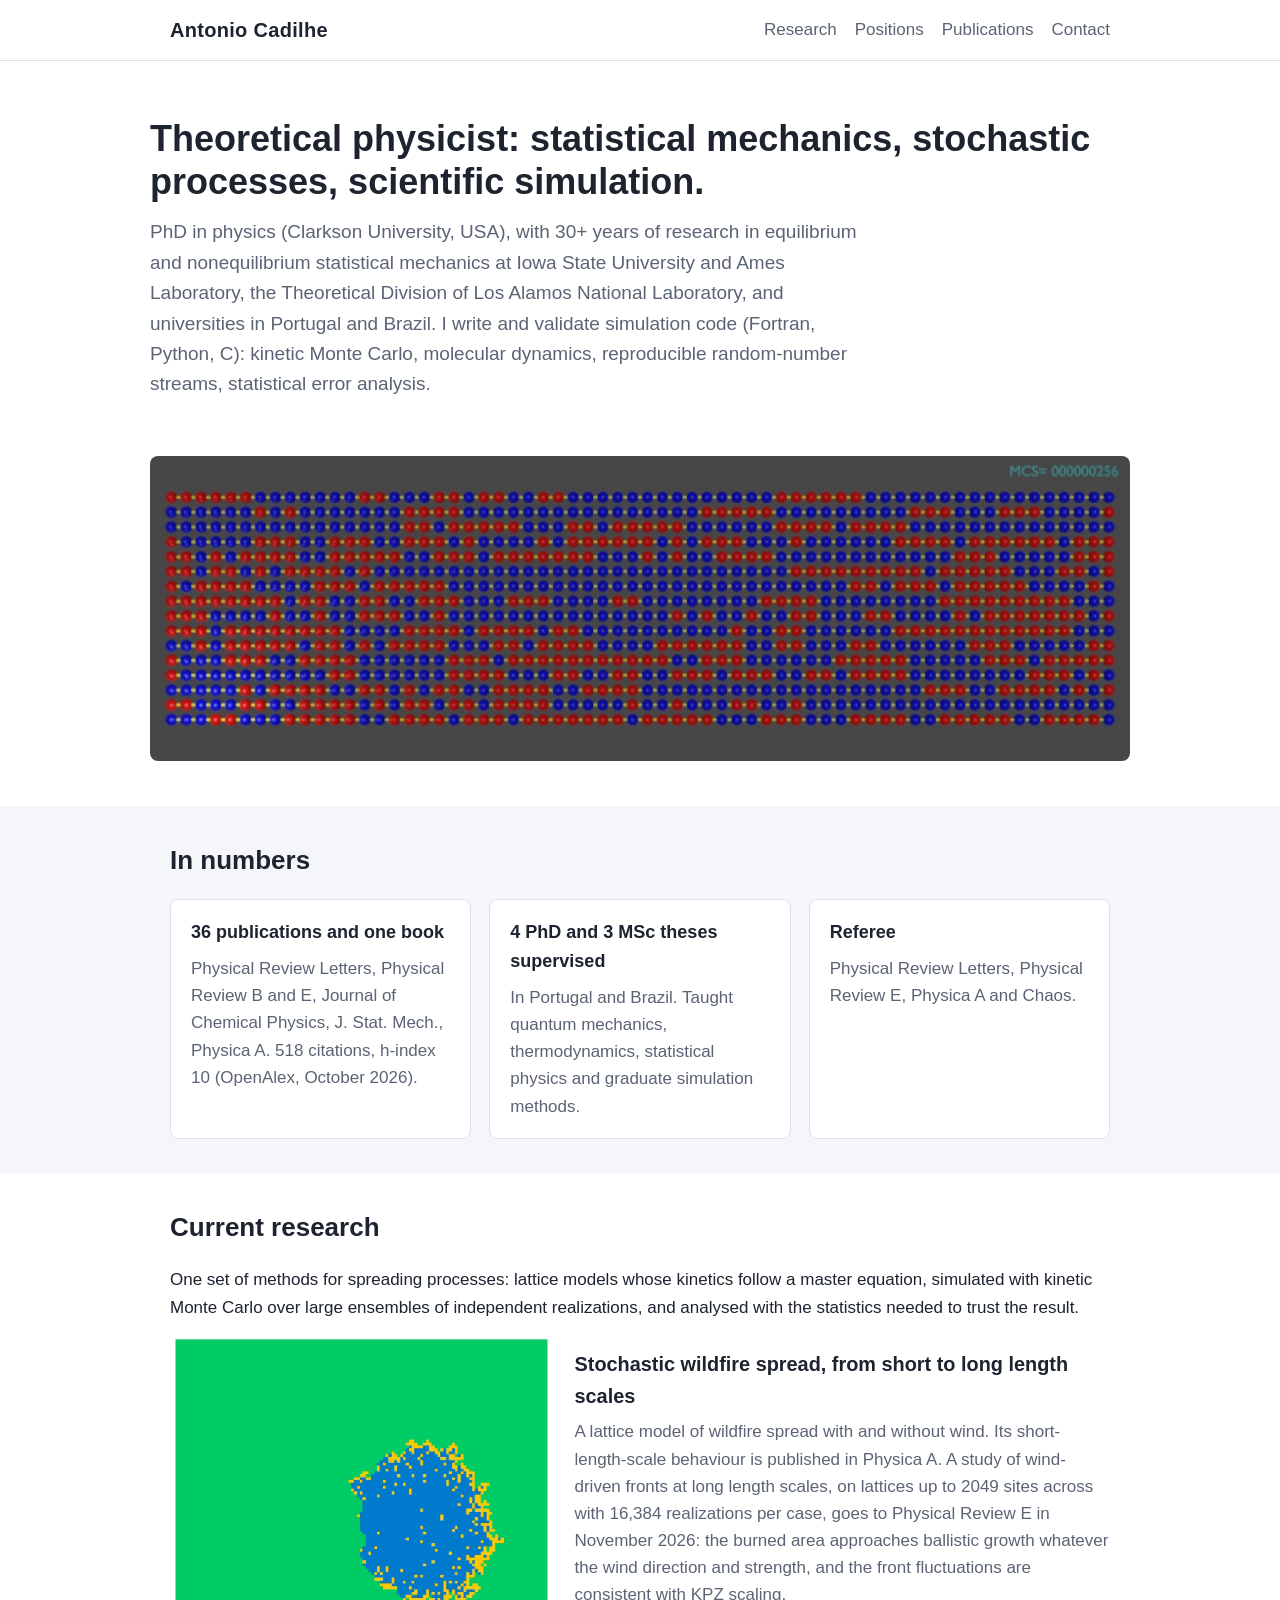
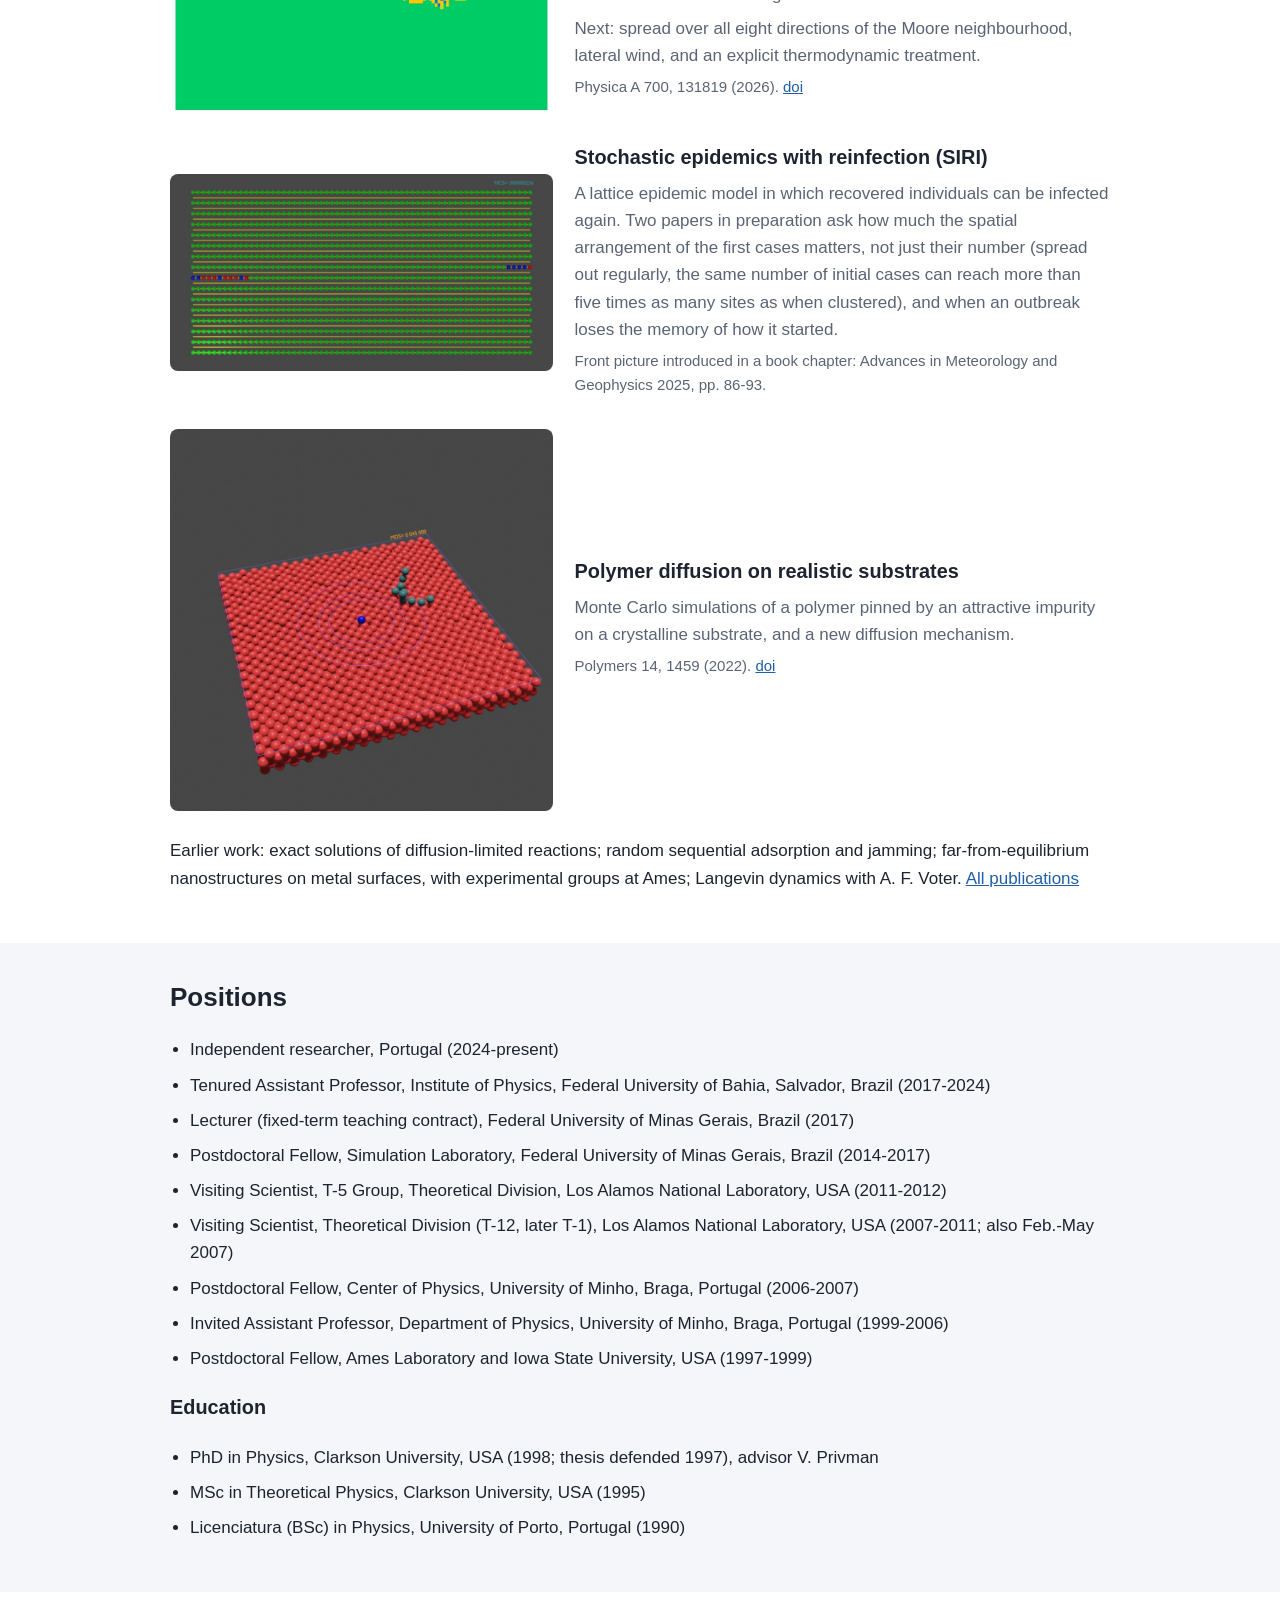
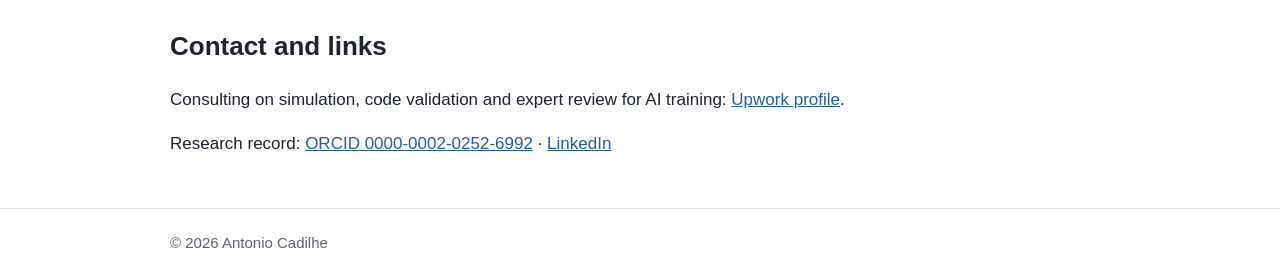
<file: index.html>
<!doctype html>
<html lang="en">
<head>
<meta charset="utf-8">
<meta name="viewport" content="width=device-width, initial-scale=1">
<title>Antonio Cadilhe | Theoretical physicist</title>
<meta name="description" content="Antonio Cadilhe, PhD: theoretical physicist working on statistical mechanics, stochastic processes and scientific simulation (kinetic Monte Carlo, molecular dynamics).">
<link rel="stylesheet" href="style.css">
</head>
<body>
<header><div class="wrap">
  <a class="brand" href="index.html">Antonio Cadilhe</a>
  <nav><a href="#research">Research</a><a href="#positions">Positions</a><a href="publications.html">Publications</a><a href="#contact">Contact</a></nav>
</div></header>

<div class="wrap hero">
  <h1>Theoretical physicist: statistical mechanics, stochastic processes, scientific simulation.</h1>
  <p>PhD in physics (Clarkson University, USA), with 30+ years of research in equilibrium and nonequilibrium
  statistical mechanics at Iowa State University and Ames Laboratory, the Theoretical Division of Los Alamos National
  Laboratory, and universities in Portugal and Brazil. I write and validate simulation code (Fortran, Python, C):
  kinetic Monte Carlo, molecular dynamics, reproducible random-number streams, statistical error analysis.</p>
  <img src="img/front.jpg" alt="Lattice simulation of a stochastic epidemic model after 256 Monte Carlo steps">
</div>

<section class="soft"><div class="wrap">
  <h2>In numbers</h2>
  <div class="grid">
    <div class="card"><h3>36 publications and one book</h3><p>Physical Review Letters, Physical Review B and E, Journal
      of Chemical Physics, J. Stat. Mech., Physica A. 518 citations, h-index 10 (OpenAlex, October 2026).</p></div>
    <div class="card"><h3>4 PhD and 3 MSc theses supervised</h3><p>In Portugal and Brazil. Taught quantum mechanics,
      thermodynamics, statistical physics and graduate simulation methods.</p></div>
    <div class="card"><h3>Referee</h3><p>Physical Review Letters, Physical Review E, Physica A and Chaos.</p></div>
  </div>
</div></section>

<section id="research"><div class="wrap">
  <h2>Current research</h2>
  <p>One set of methods for spreading processes: lattice models whose kinetics follow a master equation, simulated
  with kinetic Monte Carlo over large ensembles of independent realizations, and analysed with the statistics needed
  to trust the result.</p>
  <div class="work">
    <img src="img/wildfire.jpg" alt="Kinetic Monte Carlo snapshot of a wildfire driven by wind: unburned (green), burning (yellow) and burned (blue) sites">
    <div><h3>Stochastic wildfire spread, from short to long length scales</h3>
      <p>A lattice model of wildfire spread with and without wind. Its short-length-scale behaviour is published in
      Physica A. A study of wind-driven fronts at long length scales, on lattices up to 2049 sites across with 16,384
      realizations per case, goes to Physical Review E in November 2026: the burned area approaches ballistic growth
      whatever the wind direction and strength, and the front fluctuations are consistent with KPZ scaling.</p>
      <p>Next: spread over all eight directions of the Moore neighbourhood, lateral wind, and an explicit
      thermodynamic treatment.</p>
      <p class="small">Physica A 700, 131819 (2026).
      <a href="https://doi.org/10.1016/j.physa.2026.131819">doi</a></p></div>
  </div>
  <div class="work">
    <img src="img/epidemic.jpg" alt="Snapshot of a lattice simulation of stochastic epidemic spreading">
    <div><h3>Stochastic epidemics with reinfection (SIRI)</h3>
      <p>A lattice epidemic model in which recovered individuals can be infected again. Two papers in preparation ask
      how much the spatial arrangement of the first cases matters, not just their number (spread out regularly, the
      same number of initial cases can reach more than five times as many sites as when clustered), and when an
      outbreak loses the memory of how it started.</p>
      <p class="small">Front picture introduced in a book chapter: Advances in Meteorology and Geophysics 2025,
      pp. 86-93.</p></div>
  </div>
  <div class="work">
    <img src="img/polymer.jpg" alt="Monte Carlo snapshot of a polymer adsorbed on a crystalline substrate near an attractive impurity">
    <div><h3>Polymer diffusion on realistic substrates</h3>
      <p>Monte Carlo simulations of a polymer pinned by an attractive impurity on a crystalline substrate, and a new
      diffusion mechanism.</p>
      <p class="small">Polymers 14, 1459 (2022). <a href="https://doi.org/10.3390/polym14071459">doi</a></p></div>
  </div>
  <p>Earlier work: exact solutions of diffusion-limited reactions; random sequential adsorption and jamming;
  far-from-equilibrium nanostructures on metal surfaces, with experimental groups at Ames; Langevin dynamics with
  A. F. Voter. <a href="publications.html">All publications</a></p>
</div></section>

<section id="positions" class="soft"><div class="wrap">
  <h2>Positions</h2>
  <ul class="pubs">
    <li>Independent researcher, Portugal (2024-present)</li>
    <li>Tenured Assistant Professor, Institute of Physics, Federal University of Bahia, Salvador, Brazil (2017-2024)</li>
    <li>Lecturer (fixed-term teaching contract), Federal University of Minas Gerais, Brazil (2017)</li>
    <li>Postdoctoral Fellow, Simulation Laboratory, Federal University of Minas Gerais, Brazil (2014-2017)</li>
    <li>Visiting Scientist, T-5 Group, Theoretical Division, Los Alamos National Laboratory, USA (2011-2012)</li>
    <li>Visiting Scientist, Theoretical Division (T-12, later T-1), Los Alamos National Laboratory, USA (2007-2011; also Feb.-May 2007)</li>
    <li>Postdoctoral Fellow, Center of Physics, University of Minho, Braga, Portugal (2006-2007)</li>
    <li>Invited Assistant Professor, Department of Physics, University of Minho, Braga, Portugal (1999-2006)</li>
    <li>Postdoctoral Fellow, Ames Laboratory and Iowa State University, USA (1997-1999)</li>
  </ul>
  <h3>Education</h3>
  <ul class="pubs">
    <li>PhD in Physics, Clarkson University, USA (1998; thesis defended 1997), advisor V. Privman</li>
    <li>MSc in Theoretical Physics, Clarkson University, USA (1995)</li>
    <li>Licenciatura (BSc) in Physics, University of Porto, Portugal (1990)</li>
  </ul>
</div></section>

<section id="contact"><div class="wrap">
  <h2>Contact and links</h2>
  <p>Consulting on simulation, code validation and expert review for AI training: <a href="https://www.upwork.com/freelancers/~015c989ccf42f268a9">Upwork profile</a>.</p>
  <p>Research record: <a href="https://orcid.org/0000-0002-0252-6992">ORCID 0000-0002-0252-6992</a> &middot;
  <a href="https://www.linkedin.com/in/antonio-cadilhe-5b7213360">LinkedIn</a></p>
</div></section>

<footer><div class="wrap">&copy; 2026 Antonio Cadilhe</div></footer>
</body>
</html>
</file>
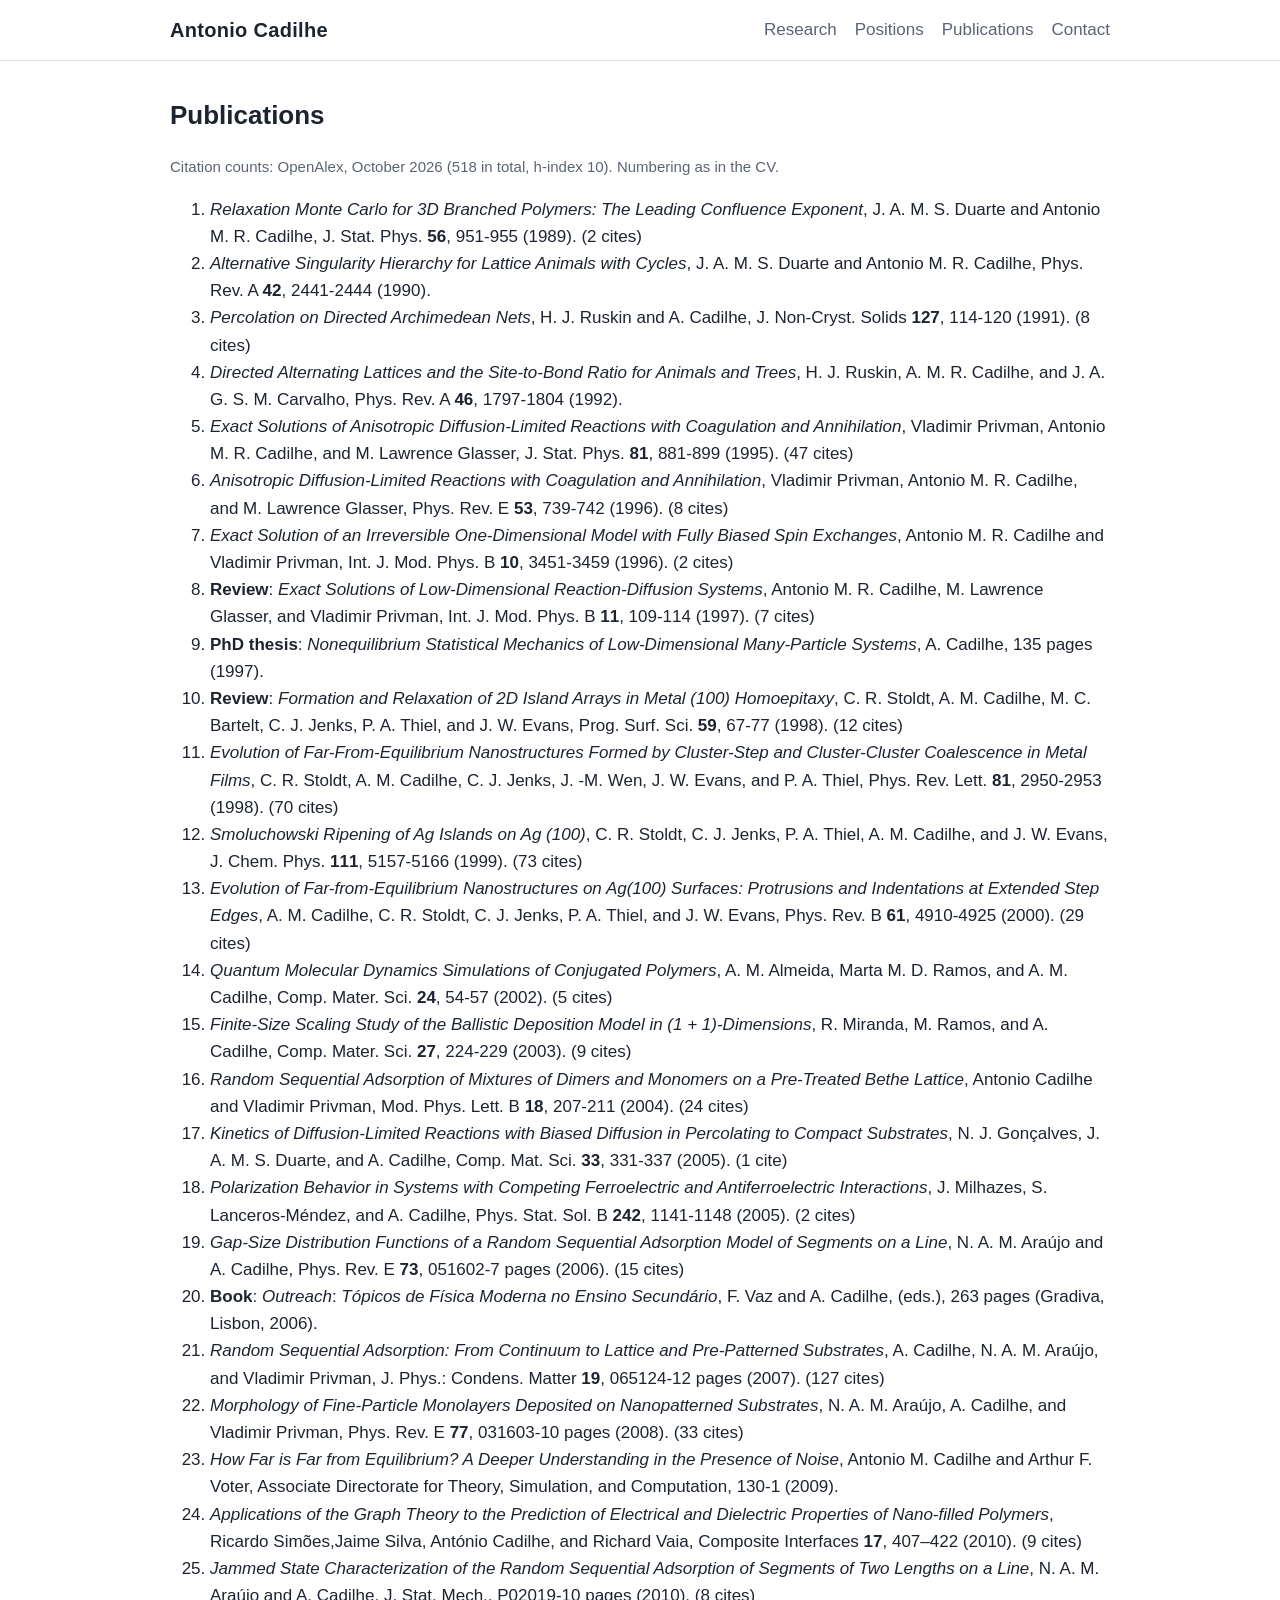
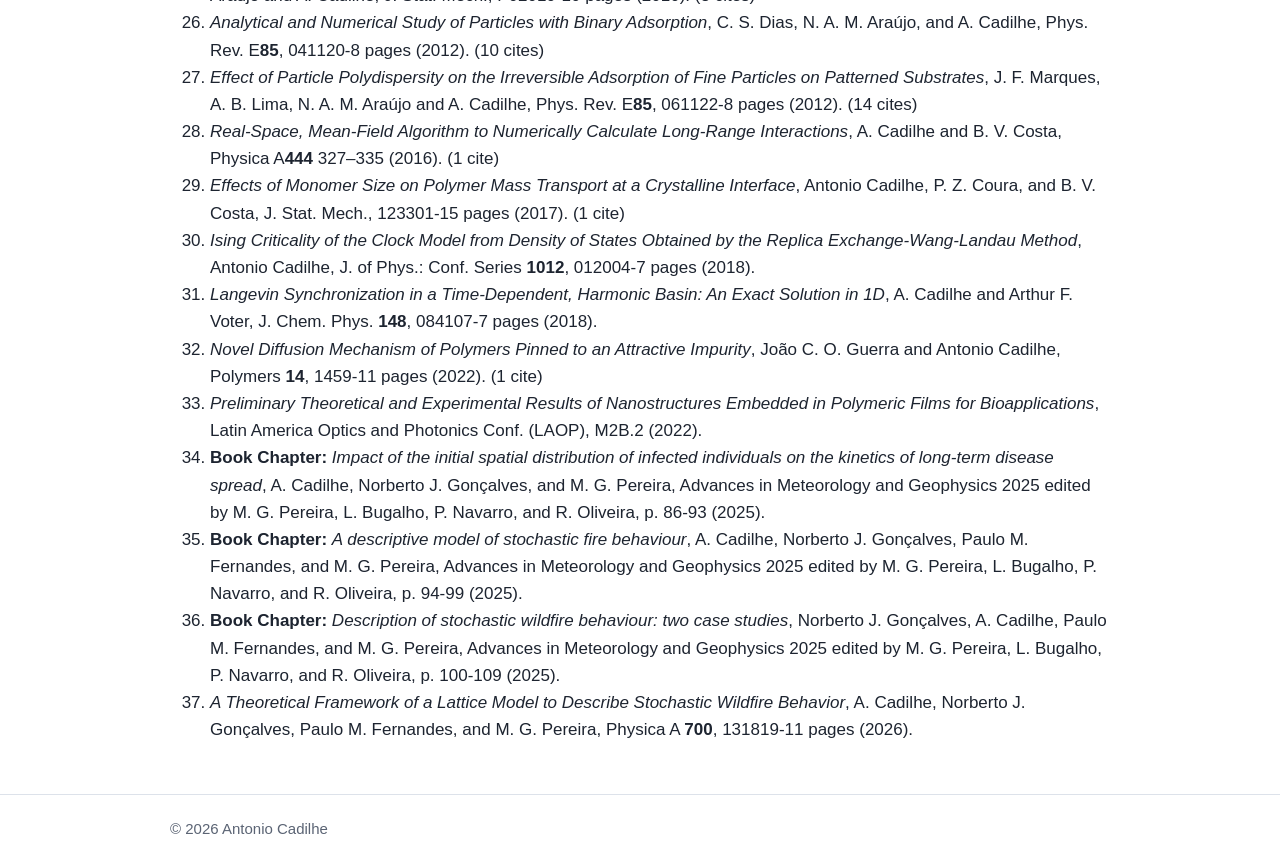
<file: publications.html>
<!doctype html>
<html lang="en">
<head>
<meta charset="utf-8">
<meta name="viewport" content="width=device-width, initial-scale=1">
<title>Publications | Antonio Cadilhe</title>
<meta name="description" content="Publications of Antonio Cadilhe, PhD: statistical mechanics, stochastic processes and scientific simulation.">
<link rel="stylesheet" href="style.css">
</head>
<body>
<header><div class="wrap">
  <a class="brand" href="index.html">Antonio Cadilhe</a>
  <nav><a href="index.html#research">Research</a><a href="index.html#positions">Positions</a><a href="publications.html">Publications</a><a href="index.html#contact">Contact</a></nav>
</div></header>

<section><div class="wrap">
<h2>Publications</h2>
<p class="small">Citation counts: OpenAlex, October 2026 (518 in total, h-index 10). Numbering as in the CV.</p>
<ol class="pubs">
  <li value="1"><em>Relaxation Monte Carlo for 3D Branched Polymers: The Leading Confluence Exponent</em>, J. A. M. S. Duarte and Antonio M. R. Cadilhe, J. Stat. Phys. <strong>56</strong>, 951-955 (1989). (2 cites)</li>
  <li value="2"><em>Alternative Singularity Hierarchy for Lattice Animals with Cycles</em>, J. A. M. S. Duarte and Antonio M. R. Cadilhe, Phys. Rev. A <strong>42</strong>, 2441-2444 (1990).</li>
  <li value="3"><em>Percolation on Directed Archimedean Nets</em>, H. J. Ruskin and A. Cadilhe, J. Non-Cryst. Solids <strong>127</strong>, 114-120 (1991). (8 cites)</li>
  <li value="4"><em>Directed Alternating Lattices and the Site-to-Bond Ratio for Animals and Trees</em>, H. J. Ruskin, A. M. R. Cadilhe, and J. A. G. S. M. Carvalho, Phys. Rev. A <strong>46</strong>, 1797-1804 (1992).</li>
  <li value="5"><em>Exact Solutions of Anisotropic Diffusion-Limited Reactions with Coagulation and Annihilation</em>, Vladimir Privman, Antonio M. R. Cadilhe, and M. Lawrence Glasser, J. Stat. Phys. <strong>81</strong>, 881-899 (1995). (47 cites)</li>
  <li value="6"><em>Anisotropic Diffusion-Limited Reactions with Coagulation and Annihilation</em>, Vladimir Privman, Antonio M. R. Cadilhe, and M. Lawrence Glasser, Phys. Rev. E <strong>53</strong>, 739-742 (1996). (8 cites)</li>
  <li value="7"><em>Exact Solution of an Irreversible One-Dimensional Model with Fully Biased Spin Exchanges</em>, Antonio M. R. Cadilhe and Vladimir Privman, Int. J. Mod. Phys. B <strong>10</strong>, 3451-3459 (1996). (2 cites)</li>
  <li value="8"><strong>Review</strong>: <em>Exact Solutions of Low-Dimensional Reaction-Diffusion Systems</em>, Antonio M. R. Cadilhe, M. Lawrence Glasser, and Vladimir Privman, Int. J. Mod. Phys. B <strong>11</strong>, 109-114 (1997). (7 cites)</li>
  <li value="9"><strong>PhD thesis</strong>: <em>Nonequilibrium Statistical Mechanics of Low-Dimensional Many-Particle Systems</em>, A. Cadilhe, 135 pages (1997).</li>
  <li value="10"><strong>Review</strong>: <em>Formation and Relaxation of 2D Island Arrays in Metal (100) Homoepitaxy</em>, C. R. Stoldt, A. M. Cadilhe, M. C. Bartelt, C. J. Jenks, P. A. Thiel, and J. W. Evans, Prog. Surf. Sci. <strong>59</strong>, 67-77 (1998). (12 cites)</li>
  <li value="11"><em>Evolution of Far-From-Equilibrium Nanostructures Formed by Cluster-Step and Cluster-Cluster Coalescence in Metal Films</em>, C. R. Stoldt, A. M. Cadilhe, C. J. Jenks, J. -M. Wen, J. W. Evans, and P. A. Thiel, Phys. Rev. Lett. <strong>81</strong>, 2950-2953 (1998). (70 cites)</li>
  <li value="12"><em>Smoluchowski Ripening of Ag Islands on Ag (100)</em>, C. R. Stoldt, C. J. Jenks, P. A. Thiel, A. M. Cadilhe, and J. W. Evans, J. Chem. Phys. <strong>111</strong>, 5157-5166 (1999). (73 cites)</li>
  <li value="13"><em>Evolution of Far-from-Equilibrium Nanostructures on Ag(100) Surfaces: Protrusions and Indentations at Extended Step Edges</em>, A. M. Cadilhe, C. R. Stoldt, C. J. Jenks, P. A. Thiel, and J. W. Evans, Phys. Rev. B <strong>61</strong>, 4910-4925 (2000). (29 cites)</li>
  <li value="14"><em>Quantum Molecular Dynamics Simulations of Conjugated Polymers</em>, A. M. Almeida, Marta M. D. Ramos, and A. M. Cadilhe, Comp. Mater. Sci. <strong>24</strong>, 54-57 (2002). (5 cites)</li>
  <li value="15"><em>Finite-Size Scaling Study of the Ballistic Deposition Model in (1 + 1)-Dimensions</em>, R. Miranda, M. Ramos, and A. Cadilhe, Comp. Mater. Sci. <strong>27</strong>, 224-229 (2003). (9 cites)</li>
  <li value="16"><em>Random Sequential Adsorption of Mixtures of Dimers and Monomers on a Pre-Treated Bethe Lattice</em>, Antonio Cadilhe and Vladimir Privman, Mod. Phys. Lett. B <strong>18</strong>, 207-211 (2004). (24 cites)</li>
  <li value="17"><em>Kinetics of Diffusion-Limited Reactions with Biased Diffusion in Percolating to Compact Substrates</em>, N. J. Gonçalves, J. A. M. S. Duarte, and A. Cadilhe, Comp. Mat. Sci. <strong>33</strong>, 331-337 (2005). (1 cite)</li>
  <li value="18"><em>Polarization Behavior in Systems with Competing Ferroelectric and Antiferroelectric Interactions</em>, J. Milhazes, S. Lanceros-Méndez, and A. Cadilhe, Phys. Stat. Sol. B <strong>242</strong>, 1141-1148 (2005). (2 cites)</li>
  <li value="19"><em>Gap-Size Distribution Functions of a Random Sequential Adsorption Model of Segments on a Line</em>, N. A. M. Araújo and A. Cadilhe, Phys. Rev. E <strong>73</strong>, 051602-7 pages (2006). (15 cites)</li>
  <li value="20"><strong>Book</strong>: <em>Outreach</em>: <em>Tópicos de Física Moderna no Ensino Secundário</em>, F. Vaz and A. Cadilhe, (eds.), 263 pages (Gradiva, Lisbon, 2006).</li>
  <li value="21"><em>Random Sequential Adsorption: From Continuum to Lattice and Pre-Patterned Substrates</em>, A. Cadilhe, N. A. M. Araújo, and Vladimir Privman, J. Phys.: Condens. Matter <strong>19</strong>, 065124-12 pages (2007). (127 cites)</li>
  <li value="22"><em>Morphology of Fine-Particle Monolayers Deposited on Nanopatterned Substrates</em>, N. A. M. Araújo, A. Cadilhe, and Vladimir Privman, Phys. Rev. E <strong>77</strong>, 031603-10 pages (2008). (33 cites)</li>
  <li value="23"><em>How Far is Far from Equilibrium? A Deeper Understanding in the Presence of Noise</em>, Antonio M. Cadilhe and Arthur F. Voter, Associate Directorate for Theory, Simulation, and Computation, 130-1 (2009).</li>
  <li value="24"><em>Applications of the Graph Theory to the Prediction of Electrical and Dielectric Properties of Nano-filled Polymers</em>, Ricardo Simões,Jaime Silva, António Cadilhe, and Richard Vaia, Composite Interfaces <strong>17</strong>,  407–422 (2010). (9 cites)</li>
  <li value="25"><em>Jammed State Characterization of the Random Sequential Adsorption of Segments of Two Lengths on a Line</em>, N. A. M. Araújo and A. Cadilhe, J. Stat. Mech., P02019-10 pages (2010). (8 cites)</li>
  <li value="26"><em>Analytical and Numerical Study of Particles with Binary Adsorption</em>,  C. S. Dias, N. A. M. Araújo, and A. Cadilhe, Phys. Rev. E<strong>85</strong>, 041120-8 pages (2012). (10 cites)</li>
  <li value="27"><em>Effect of Particle Polydispersity on the Irreversible Adsorption of Fine Particles on Patterned Substrates</em>, J. F. Marques, A. B. Lima, N. A. M. Araújo and A. Cadilhe, Phys. Rev. E<strong>85</strong>, 061122-8 pages (2012). (14 cites)</li>
  <li value="28"><em>Real-Space, Mean-Field Algorithm to Numerically Calculate Long-Range Interactions</em>,  A. Cadilhe and B. V. Costa, Physica A<strong>444</strong> 327–335 (2016). (1 cite)</li>
  <li value="29"><em>Effects of Monomer Size on Polymer Mass Transport at a Crystalline Interface</em>, Antonio Cadilhe, P. Z. Coura, and B. V. Costa, J. Stat. Mech., 123301-15 pages (2017). (1 cite)</li>
  <li value="30"><em>Ising Criticality of the Clock Model from Density of States Obtained by the Replica Exchange-Wang-Landau Method</em>, Antonio Cadilhe, J. of Phys.: Conf. Series <strong>1012</strong>, 012004-7 pages (2018).</li>
  <li value="31"><em>Langevin Synchronization in a Time-Dependent, Harmonic Basin: An Exact Solution in 1D</em>, A. Cadilhe and Arthur F. Voter, J. Chem. Phys. <strong>148</strong>, 084107-7 pages (2018).</li>
  <li value="32"><em>Novel Diffusion Mechanism of Polymers Pinned to an Attractive Impurity</em>, João C. O. Guerra and Antonio Cadilhe, Polymers <strong>14</strong>, 1459-11 pages (2022). (1 cite)</li>
  <li value="33"><em>Preliminary Theoretical and Experimental Results of Nanostructures Embedded in Polymeric Films for Bioapplications</em>, Latin America Optics and Photonics Conf. (LAOP), M2B.2 (2022).</li>
  <li value="34"><strong>Book Chapter:</strong> <em>Impact of the initial spatial distribution of infected individuals on the kinetics of long-term disease spread</em>, A. Cadilhe, Norberto J. Gonçalves, and M. G. Pereira, Advances in Meteorology and Geophysics 2025 edited by M. G. Pereira, L. Bugalho, P. Navarro, and R. Oliveira, p. 86-93 (2025).</li>
  <li value="35"><strong>Book Chapter:</strong> <em>A descriptive model of stochastic fire behaviour</em>, A. Cadilhe, Norberto J. Gonçalves, Paulo M. Fernandes, and M. G. Pereira, Advances in Meteorology and Geophysics 2025 edited by M. G. Pereira, L. Bugalho, P. Navarro, and R. Oliveira, p. 94-99 (2025).</li>
  <li value="36"><strong>Book Chapter:</strong> <em>Description of stochastic wildfire behaviour: two case studies</em>, Norberto J. Gonçalves, A. Cadilhe, Paulo M. Fernandes, and M. G. Pereira, Advances in Meteorology and Geophysics 2025 edited by M. G. Pereira, L. Bugalho, P. Navarro, and R. Oliveira, p. 100-109 (2025).</li>
  <li value="37"><em>A Theoretical Framework of a Lattice Model to Describe Stochastic Wildfire Behavior</em>, A. Cadilhe, Norberto J. Gonçalves, Paulo M. Fernandes, and M. G. Pereira, Physica A <strong>700</strong>, 131819-11 pages (2026).</li>
</ol>
</div></section>
<footer><div class="wrap">&copy; 2026 Antonio Cadilhe</div></footer>
</body>
</html>
</file>
<file: style.css>
:root {
  --ink: #1d2430;
  --muted: #5b6474;
  --line: #dde2ea;
  --bg: #ffffff;
  --soft: #f4f6f9;
  --accent: #1f5fa8;
}
* { box-sizing: border-box; }
body {
  margin: 0;
  font: 17px/1.6 -apple-system, "Segoe UI", Helvetica, Arial, sans-serif;
  color: var(--ink);
  background: var(--bg);
}
a { color: var(--accent); }
.wrap { max-width: 980px; margin: 0 auto; padding: 0 20px; }
header { border-bottom: 1px solid var(--line); position: sticky; top: 0; z-index: 10; background: var(--bg); }
section { scroll-margin-top: 72px; }
header .wrap { display: flex; justify-content: space-between; align-items: center; padding-top: 14px; padding-bottom: 14px; flex-wrap: wrap; gap: 8px; }
.brand { font-weight: 700; font-size: 20px; text-decoration: none; color: var(--ink); letter-spacing: .3px; }
nav a { margin-left: 18px; text-decoration: none; color: var(--muted); }
nav a:hover { color: var(--accent); }
.hero { padding: 56px 0 36px; }
.hero h1 { font-size: 36px; line-height: 1.2; margin: 0 0 14px; }
.hero p { font-size: 19px; color: var(--muted); max-width: 720px; margin: 0 0 22px; }
.button { display: inline-block; background: var(--accent); color: #fff; padding: 10px 18px; border-radius: 6px; text-decoration: none; }
.hero img { width: 100%; margin-top: 34px; border-radius: 8px; }
section { padding: 34px 0; }
section.soft { background: var(--soft); }
h2 { font-size: 26px; margin: 0 0 18px; }
.grid { display: grid; grid-template-columns: repeat(auto-fit, minmax(270px, 1fr)); gap: 18px; }
.card { background: var(--bg); border: 1px solid var(--line); border-radius: 8px; padding: 18px 20px; }
.card h3 { margin: 0 0 8px; font-size: 18px; }
.card p { margin: 0; color: var(--muted); }
.work { display: grid; grid-template-columns: 1fr 1.4fr; gap: 22px; align-items: center; margin-bottom: 26px; }
.work img { width: 100%; border-radius: 8px; }
.work h3 { margin: 0 0 6px; }
.work p { margin: 0 0 6px; color: var(--muted); }
.small { font-size: 15px; color: var(--muted); }
ul.pubs { padding-left: 20px; }
ul.pubs li { margin-bottom: 8px; }
footer { border-top: 1px solid var(--line); padding: 22px 0; color: var(--muted); font-size: 15px; }
@media (max-width: 700px) {
  .hero h1 { font-size: 28px; }
  .work { grid-template-columns: 1fr; }
  nav a { margin: 0 14px 0 0; }
}
</file>
